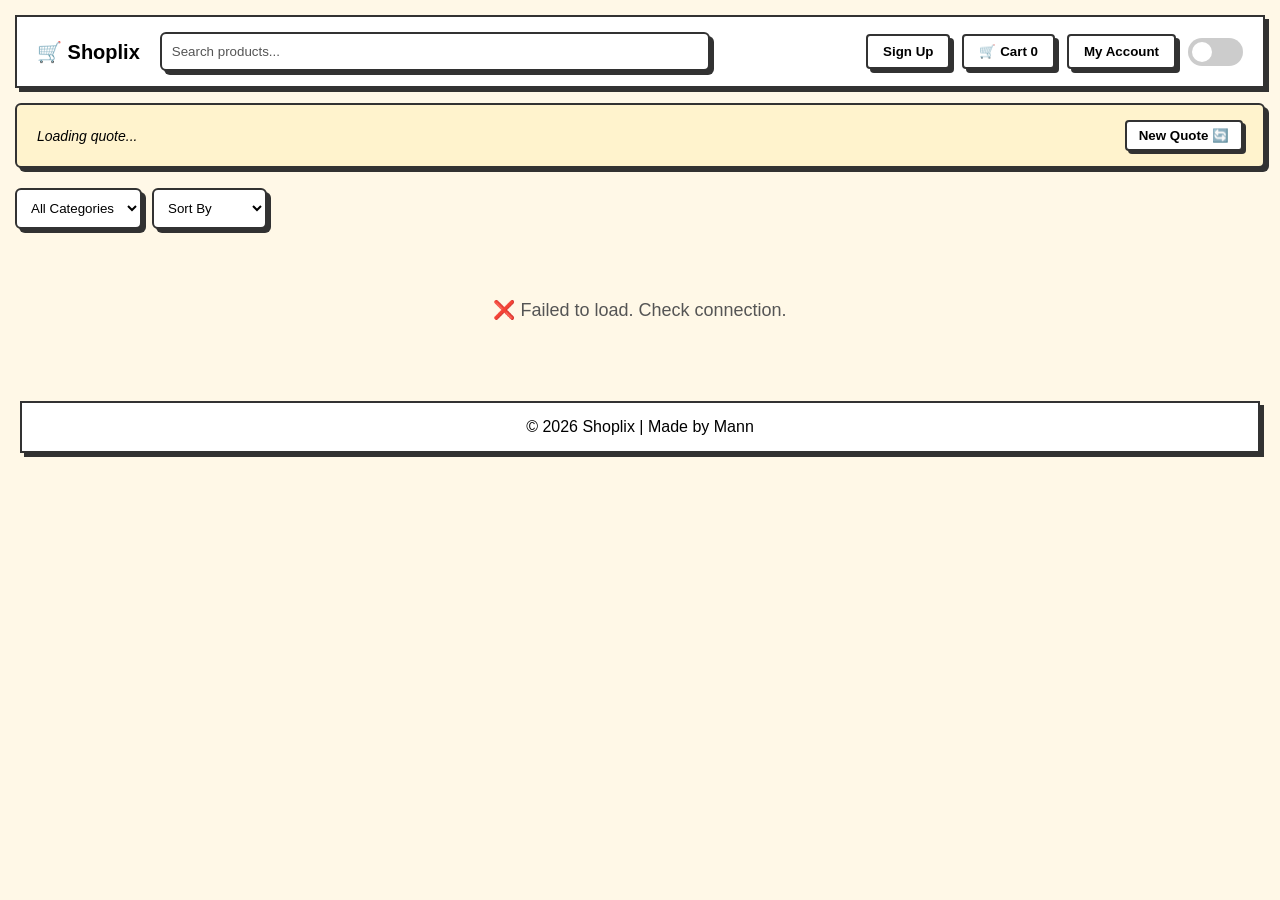
<file: index.html>
<!DOCTYPE html>
<html lang="en">
<head>
  <meta charset="UTF-8">
  <meta name="viewport" content="width=device-width, initial-scale=1.0">
  <title>Shoplix</title>
  <link rel="stylesheet" href="style.css">
</head>
<body>

<!-- HEADER -->
<header class="header">
  <div class="left">
    <div class="logo">🛒 Shoplix</div>
    <div class="search-box">
      <input type="text" id="search" placeholder="Search products...">
    </div>
  </div>

  <div class="actions">
    <button class="btn" onclick="goToSignup()">Sign Up</button>
    <button class="btn" id="cartBtn">🛒 Cart <span id="cartCount">0</span></button>
    <button class="btn" id="cartBtn"> My Account <span id="cartCount"></span></button>

    <!-- DARK MODE -->
    <label class="switch">
      <input type="checkbox" id="themeToggle">
      <span class="slider"></span>
    </label>
  </div>
</header>

<!-- QUOTE BANNER -->
<div class="quote-banner" id="quoteBanner">
  <p id="quoteText">Loading quote...</p>
  <button class="quote-btn" onclick="newQuote()">New Quote 🔄</button>
</div>

<!-- CONTROLS -->
<div class="controls">
  <select id="filter">
    <option value="all">All Categories</option>
  </select>

  <select id="sort">
    <option value="default">Sort By</option>
    <option value="price-low"> Low to High</option>
    <option value="price-high"> High to Low</option>
    <option value="rating"> Top Rated</option>
  </select>

  <div class="stats" id="stats"></div>
</div>

<!-- PRODUCTS -->
<main>
  <div id="container"></div>
  <div class="no-results" id="noResults">❌ No results found</div>
</main>

<!-- CART MODAL -->
<div class="modal-overlay" id="cartModal">
  <div class="modal">
    <h2>🛒 Your Cart</h2>
    <div id="cartItems"></div>
    <div class="cart-total" id="cartTotal"></div>
    <button class="btn" onclick="closeCart()">Close</button>
    <button class="btn" onclick="clearCart()">Clear Cart</button>
  </div>
</div>

<!-- FOOTER -->
<footer class="footer">
  <p>© 2026 Shoplix | Made by Mann</p>
</footer>

<script src="script.js"></script>
</body>
</html>
</file>
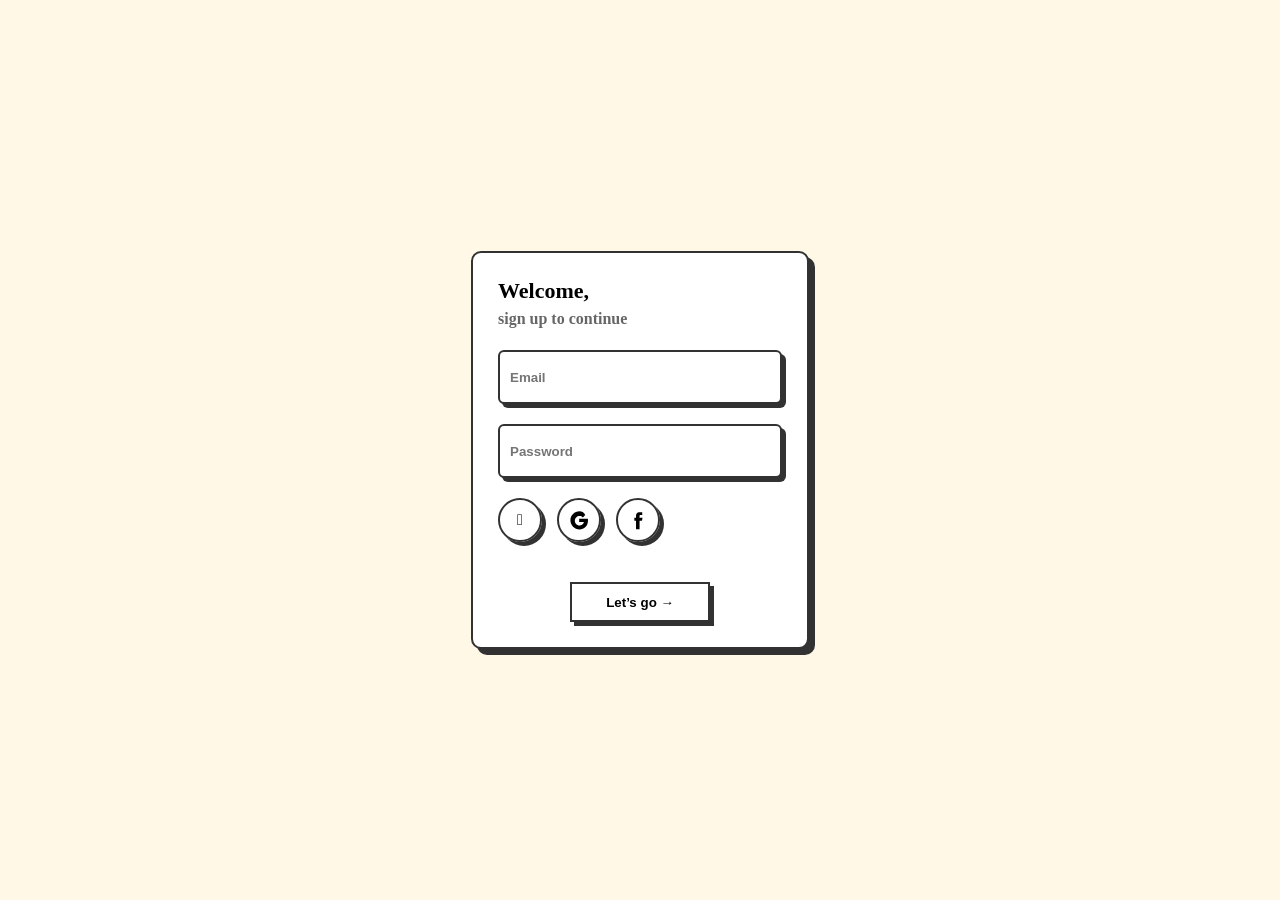
<file: signup.html>
<!DOCTYPE html>
<html lang="en">
<head>
<meta charset="UTF-8">
<meta name="viewport" content="width=device-width, initial-scale=1.0">
<title>Sign Up</title>

<link rel="stylesheet" href="signup.css">
</head>
<body>

<form class="form">
  <div class="title">
    Welcome,<br>
    <span>sign up to continue</span>
  </div>

  <input type="email" placeholder="Email" class="input" required>
  <input type="password" placeholder="Password" class="input" required>

  <div class="login-with">
    <div class="button-log"></div>

    <div class="button-log">
      <svg class="icon" viewBox="0 0 56.6934 56.6934">
        <path d="M51.981,24.48h-23.15v9.6h13.4c-1.1,6-6.5,10-12.3,10-7.4,0-13.4-6-13.4-13.4s6-13.4,13.4-13.4c3.6,0,6.8,1.4,9.2,3.7l6.9-6.9C42.6,6,35.9,3.5,29.9,3.5,15.5,3.5,4,15,4,29.4s11.5,25.9,25.9,25.9c13,0,24-9.3,24-25.9,0-1.7-.2-3.3-.5-4.9z"/>
      </svg>
    </div>

    <div class="button-log">
      <svg class="icon" viewBox="0 0 56.693 56.693">
        <path d="M40.43,21.739h-7.645v-5.014c0-1.883,1.248-2.322,2.127-2.322h5.395V6.125h-7.43c-8.248,0-10.125,6.174-10.125,10.125v5.518h-4.77v8.53h4.77v24.137h10.033V30.298h6.77l1.645-8.559z"/>
      </svg>
    </div>
  </div>

  <button class="button-confirm">Let’s go →</button>
</form>

</body>
</html>
</file>
<file: style.css>
/* ================= VARIABLES ================= */
:root {
  --main: #323232;
  --bg: #fff8e7;
  --card: #ffffff;
  --text: #000000;
  --muted: #555555;
  --accent: #2d8cf0;
  --quote-bg: #fff3cd;
}

[data-theme="dark"] {
  --main: #e5e5e5;
  --bg: #000000;
  --card: #1a1a1a;
  --text: #ffffff;
  --muted: #aaaaaa;
  --quote-bg: #1a1a00;
}

/* ================= RESET ================= */
* {
  margin: 0;
  padding: 0;
  box-sizing: border-box;
}

html, body {
  background: var(--bg);
  color: var(--text);
  font-family: 'Segoe UI', sans-serif;
  transition: background 0.3s, color 0.3s;
}
/*
  Instead of repeating border + box-shadow everywhere,
  we use a shared class and apply it to elements
*/

/* ================= HEADER ================= */
.header {
  display: flex;
  justify-content: space-between;
  align-items: center;
  padding: 15px 20px;
  gap: 20px;
  margin: 15px;
  background: var(--card);
  border: 2px solid var(--main);
  box-shadow: 4px 4px var(--main);
  transition: 0.3s;
}

.logo {
  font-weight: bold;
  font-size: 20px;
}

.left {
  display: flex;
  align-items: center;
  gap: 20px;
  flex: 1;
}

.actions {
  display: flex;
  align-items: center;
  gap: 12px;
  margin-left: 10px;
}

/* ================= SEARCH ================= */
.search-box {
  flex: 1;
  max-width: 550px;
}

.search-box input {
  width: 100%;
  padding: 10px;
  background: var(--card);
  color: var(--text);
  border: 2px solid var(--main);
  box-shadow: 4px 4px var(--main);
  border-radius: 6px;
  transition: 0.3s;
}

.search-box input::placeholder {
  color: var(--muted);
}

/* ================= BUTTONS ================= */
.btn,
.add-btn,
.quote-btn {
  cursor: pointer;
  font-weight: 600;
  border: 2px solid var(--main);
  background: var(--card);
  color: var(--text);
  border-radius: 4px;
  transition: 0.3s;
}

.btn {
  padding: 8px 15px;
  box-shadow: 4px 4px var(--main);
}

.add-btn,
.quote-btn {
  padding: 6px 12px;
  box-shadow: 3px 3px var(--main);
}

.btn:hover,
.add-btn:hover,
.quote-btn:hover {
  background: var(--accent);
  color: white;
  border-color: var(--accent);
}

.btn:active,
.add-btn:active,
.quote-btn:active {
  transform: translate(3px, 3px);
  box-shadow: none;
}

/* ================= QUOTE BANNER ================= */
.quote-banner {
  display: flex;
  justify-content: space-between;
  align-items: center;
  gap: 20px;
  padding: 15px 20px;
  margin: 0 15px 10px;
  background: var(--quote-bg);
  border: 2px solid var(--main);
  box-shadow: 4px 4px var(--main);
  border-radius: 6px;
  transition: 0.3s;
}

#quoteText {
  font-style: italic;
  font-size: 14px;
  flex: 1;
}

/* ================= CONTROLS ================= */
.controls {
  display: flex;
  align-items: center;
  flex-wrap: wrap;
  gap: 10px;
  padding: 10px 15px;
}

.controls select {
  padding: 10px;
  background: var(--card);
  color: var(--text);
  border: 2px solid var(--main);
  box-shadow: 4px 4px var(--main);
  border-radius: 6px;
  cursor: pointer;
  transition: 0.3s;
}

.stats {
  margin-left: auto;
  font-size: 13px;
  font-weight: 600;
  color: var(--muted);
}

/* ================= PRODUCT GRID ================= */
#container {
  display: grid;
  grid-template-columns: repeat(auto-fill, minmax(250px, 1fr));
  gap: 20px;
  padding: 20px;
}

/* ================= CARD ================= */
.card {
  background: var(--card);
  border: 2px solid var(--main);
  box-shadow: 4px 4px var(--main);
  border-radius: 8px;
  padding: 12px;
  transition: 0.2s;
}

.card:hover {
  transform: translate(-3px, -3px);
  box-shadow: 7px 7px var(--main);
}

.card-img {
  width: 100%;
  height: 200px;
  object-fit: cover;
  border-radius: 6px;
}

.card-body h3 {
  font-size: 16px;
  margin: 10px 0 5px;
}

.card-body p {
  font-size: 13px;
  color: var(--muted);
  line-height: 1.4;
}

.card-price {
  font-weight: bold;
  font-size: 18px;
  margin-top: 8px;
}

.card-rating {
  font-size: 12px;
  color: var(--muted);
  margin-top: 4px;
}

.card-footer {
  display: flex;
  justify-content: space-between;
  align-items: center;
  margin-top: 10px;
}

.badge {
  font-size: 11px;
  padding: 3px 8px;
  border: 1px solid var(--main);
  border-radius: 20px;
  color: var(--muted);
  background: var(--bg);
}

/* ================= NO RESULTS ================= */
.no-results {
  display: none;
  text-align: center;
  margin: 20px;
  font-size: 18px;
  color: var(--muted);
}

.no-results.show {
  display: block;
}

/* ================= LOADING ================= */
.loading {
  text-align: center;
  padding: 40px;
  font-size: 18px;
  color: var(--muted);
  grid-column: 1 / -1;
}

/* ================= CART MODAL ================= */
.modal-overlay {
  display: none;
  position: fixed;
  inset: 0;
  background: rgba(0, 0, 0, 0.6);
  z-index: 999;
  justify-content: center;
  align-items: center;
}

.modal-overlay.show {
  display: flex;
}

.modal {
  background: var(--card);
  color: var(--text);
  border: 2px solid var(--main);
  box-shadow: 6px 6px var(--main);
  border-radius: 8px;
  padding: 25px;
  width: 90%;
  max-width: 500px;
  max-height: 80vh;
  overflow-y: auto;
}

.modal h2 {
  margin-bottom: 15px;
}

.modal .btn {
  margin-right: 10px;
  margin-top: 10px;
}

.cart-item {
  display: flex;
  justify-content: space-between;
  align-items: center;
  padding: 10px 0;
  border-bottom: 1px solid var(--main);
}

.cart-item-remove {
  cursor: pointer;
  color: red;
  font-weight: bold;
  font-size: 16px;
  border: none;
  background: none;
}

.cart-total {
  font-weight: bold;
  font-size: 18px;
  margin: 15px 0;
}

/* ================= FOOTER ================= */
.footer {
  margin: 20px;
  padding: 15px;
  text-align: center;
  background: var(--card);
  border: 2px solid var(--main);
  box-shadow: 4px 4px var(--main);
  transition: 0.3s;
}

/* ================= DARK MODE TOGGLE ================= */
.switch {
  position: relative;
  display: inline-block;
  width: 55px;
  height: 28px;
}

.switch input {
  opacity: 0;
  width: 0;
  height: 0;
  position: absolute;
}

.slider {
  position: absolute;
  inset: 0;
  background: #ccc;
  border-radius: 34px;
  cursor: pointer;
  transition: 0.4s;
}

.slider::before {
  content: "";
  position: absolute;
  height: 20px;
  width: 20px;
  left: 4px;
  bottom: 4px;
  background: white;
  border-radius: 50%;
  transition: 0.4s;
}

.switch input:checked + .slider {
  background: #444;
}

.switch input:checked + .slider::before {
  transform: translateX(26px);
}
</file>
<file: signup.css>
body {
  margin: 0;
  height: 100vh;
  display: flex;
  justify-content: center;
  align-items: center;
  background: #fff8e7; /* cream white */
  font-family: 'Segoe UI';
}

/* FORM */
.form {
  --input-focus: #2d8cf0;
  --font-color: #323232;
  --font-color-sub: #666;
  --bg-color: #fff;
  --main-color: #323232;

  padding: 25px;
  background: white;
  display: flex;
  flex-direction: column;
  gap: 20px;

  border-radius: 10px;
  border: 2px solid var(--main-color);
  box-shadow: 6px 6px var(--main-color);
}

/* TITLE */
.title {
  font-weight: 900;
  font-size: 22px;
}

.title span {
  color: #666;
  font-size: 16px;
}

/* INPUT */
.input {
  width: 260px;
  height: 40px;
  border-radius: 6px;
  border: 2px solid var(--main-color);
  box-shadow: 4px 4px var(--main-color);
  padding: 5px 10px;
  font-weight: 600;
}

.input:focus {
  border: 2px solid var(--input-focus);
  outline: none;
}

/* SOCIAL */
.login-with {
  display: flex;
  gap: 15px;
}

.button-log {
  width: 40px;
  height: 40px;
  border-radius: 50%;
  border: 2px solid var(--main-color);
  display: flex;
  justify-content: center;
  align-items: center;
  cursor: pointer;
  box-shadow: 4px 4px var(--main-color);
}

.icon {
  width: 20px;
  height: 20px;
}

/* BUTTON */
.button-confirm {
  margin: 20px auto 0;
  width: 140px;
  height: 40px;
  border: 2px solid var(--main-color);
  background: white;
  box-shadow: 4px 4px var(--main-color);
  font-weight: 700;
  cursor: pointer;
}

.button-confirm:active {
  transform: translate(3px, 3px);
  box-shadow: 0px 0px;
}
/* ACTIONS LAYOUT */
.actions {
  display: flex;
  gap: 10px;
  align-items: center;
}

/* BUTTON (already exists, just confirming consistency) */
.btn {
  border: 2px solid var(--main-color);
  background: white;
  box-shadow: 4px 4px var(--main-color);
  padding: 8px 15px;
  font-weight: 600;
  cursor: pointer;
}

.btn:active {
  transform: translate(3px, 3px);
  box-shadow: 0px 0px;
}

/* DROPDOWN */
.dropdown {
  position: relative;
}

/* MENU */
.dropdown-menu {
  position: absolute;
  top: 45px;
  left: 0;

  background: white;
  border: 2px solid var(--main-color);
  box-shadow: 4px 4px var(--main-color);
  border-radius: 8px;

  display: none;
  flex-direction: column;
  width: 220px;
  z-index: 100;
}

/* ITEMS */
.dropdown-item {
  padding: 10px;
  border-bottom: 1px solid #eee;
  cursor: pointer;
}

.dropdown-item:hover {
  background: #fff8e7;
}

/* SHOW */
.dropdown:hover .dropdown-menu {
  display: flex;
}

:root {
  --main-color: #323232;
  --bg-color: #fff8e7;
  --card-bg: #ffffff;
  --text-color: #000;
}

/* DARK MODE */
[data-theme="dark"] {
  --main-color: #e5e5e5;
  --bg-color: #1a1a1a;
  --card-bg: #2a2a2a;
  --text-color: #ffffff;
}
body {
  background: var(--bg-color);
  color: var(--text-color);
}

/* cards */
.card {
  background: var(--card-bg);
}

/* header + footer */
.header,
.footer {
  background: var(--card-bg);
}

/* inputs */
.search-box input,
.controls select {
  background: var(--card-bg);
  color: var(--text-color);
}
.switch {
  font-size: 17px;
  position: relative;
  width: 3.5em;
  height: 2em;
}

.switch input {
  opacity: 0;
}

.slider {
  position: absolute;
  cursor: pointer;
  inset: 0;
  border: 2px solid #414141;
  border-radius: 50px;
  transition: 0.4s;
}

.slider:before {
  content: "";
  position: absolute;
  height: 1.4em;
  width: 1.4em;
  left: 0.2em;
  bottom: 0.2em;
  background: white;
  border-radius: 50%;
  transition: 0.4s;
}

.switch input:checked + .slider {
  border: 2px solid #0974f1;
  box-shadow: 0 0 10px #0974f1;
}

.switch input:checked + .slider:before {
  transform: translateX(1.5em);
}
</file>
